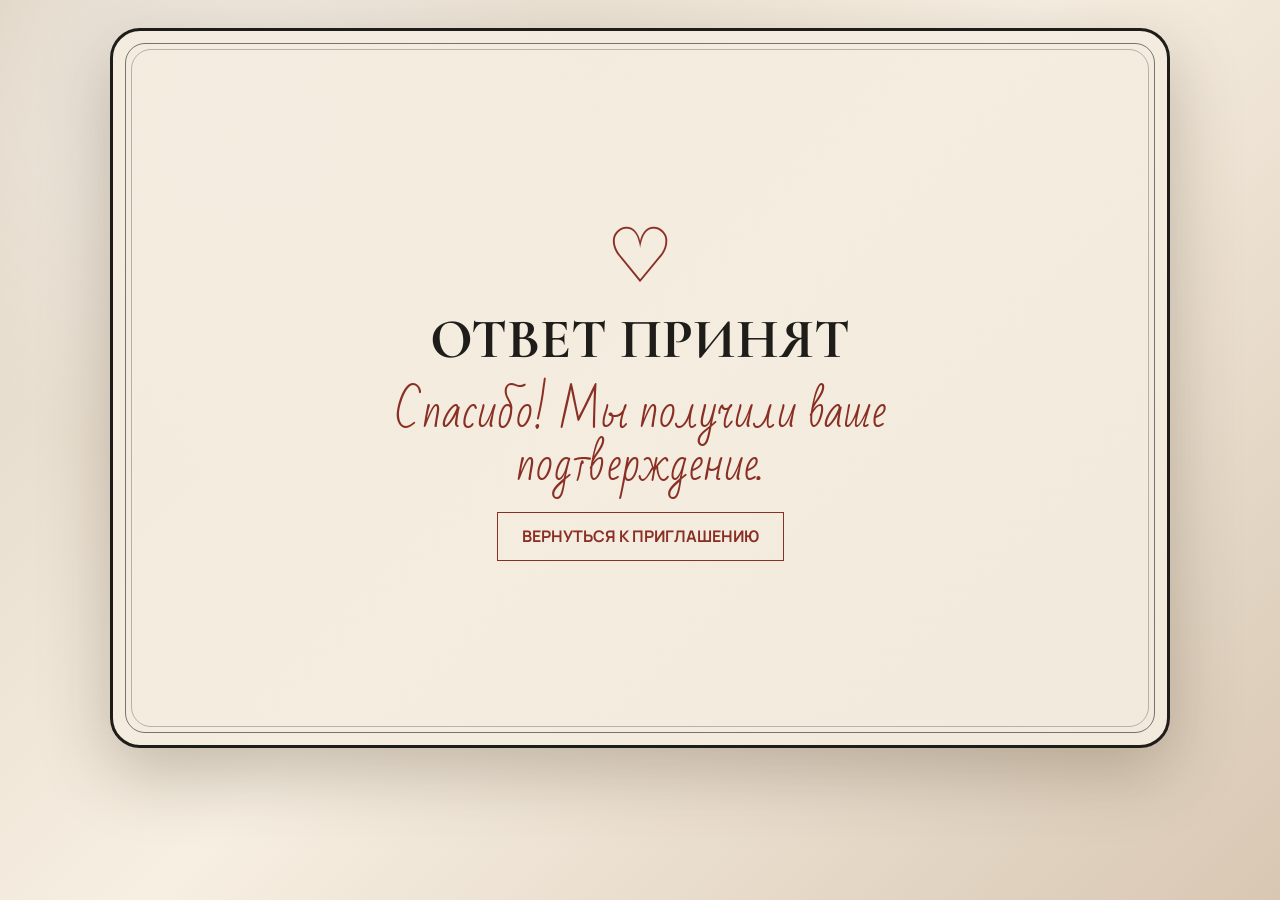
<file: success.html>
<!doctype html>
<html lang="ru">
<head>
  <meta charset="UTF-8">
  <meta name="viewport" content="width=device-width, initial-scale=1.0">
  <meta name="theme-color" content="#8a2f24">
  <title>Ответ принят — Дмитрий & Яна</title>
  <link rel="preconnect" href="https://fonts.googleapis.com">
  <link rel="preconnect" href="https://fonts.gstatic.com" crossorigin>
  <link href="https://fonts.googleapis.com/css2?family=Bad+Script&family=Cormorant+Garamond:wght@500;600;700&family=Manrope:wght@400;500;600&display=swap" rel="stylesheet">
  <link rel="stylesheet" href="styles.css">
</head>
<body>
  <main class="medical-card success-card">
    <section class="success-message">
      <span aria-hidden="true">♡</span>
      <p class="document-title">Ответ принят</p>
      <p class="script-value">Спасибо! Мы получили ваше подтверждение.</p>
      <a class="button button--outline" href="/">Вернуться к приглашению</a>
    </section>
  </main>
</body>
</html>
</file>
<file: styles.css>
:root {
  --paper: #f3ecdf;
  --paper-deep: #e4d8c7;
  --ink: #1f1d1a;
  --muted: #63594f;
  --line: rgba(31, 29, 26, 0.58);
  --fine-line: rgba(31, 29, 26, 0.28);
  --red: #8a2f24;
  --red-dark: #6f231b;
  --white: #fffaf0;
}

* { box-sizing: border-box; }

html { scroll-behavior: smooth; }

body {
  min-height: 100vh;
  margin: 0;
  padding: 28px;
  color: var(--ink);
  background:
    radial-gradient(circle at 18% 12%, rgba(255, 255, 255, 0.5), transparent 28%),
    linear-gradient(135deg, #ded2c1, #f7efe2 48%, #d8c7b3);
  font-family: "Manrope", Arial, sans-serif;
  font-size: 16px;
  line-height: 1.55;
}

button,
input,
select,
textarea { font: inherit; }

a { color: inherit; }

.medical-card {
  position: relative;
  width: min(100%, 1060px);
  margin: 0 auto;
  padding: 28px;
  overflow: hidden;
  background:
    linear-gradient(rgba(243, 236, 223, 0.92), rgba(243, 236, 223, 0.92)),
    repeating-linear-gradient(0deg, transparent 0 31px, rgba(31, 29, 26, 0.035) 32px),
    repeating-linear-gradient(90deg, transparent 0 31px, rgba(31, 29, 26, 0.03) 32px);
  border: 3px solid var(--ink);
  border-radius: 30px;
  box-shadow: 0 24px 70px rgba(63, 45, 25, 0.28);
}

.medical-card::before,
.medical-card::after {
  position: absolute;
  inset: 12px;
  content: "";
  pointer-events: none;
  border: 1px solid var(--line);
  border-radius: 20px;
}

.medical-card::after {
  inset: 18px;
  border-color: var(--fine-line);
}

.card-header,
.hero-record,
.record-table,
.meeting-section,
.photo-strip,
.recommendations,
.rsvp-section,
.card-footer {
  position: relative;
  z-index: 1;
}

.card-header {
  display: grid;
  grid-template-columns: 120px 1fr minmax(260px, 310px);
  gap: 28px;
  align-items: center;
  padding: 8px 18px 22px;
  border-bottom: 2px solid var(--line);
}

.medical-sign {
  display: grid;
  place-items: center;
  color: var(--ink);
  line-height: 1;
}

.medical-sign .wing {
  font-family: "Cormorant Garamond", serif;
  font-size: 64px;
  transform: translateY(16px) rotate(180deg);
}

.medical-sign .rod {
  font-size: 72px;
}

.document-title {
  margin: 0;
  font-family: "Cormorant Garamond", Georgia, serif;
  font-size: clamp(34px, 5vw, 56px);
  font-weight: 700;
  letter-spacing: 0;
  line-height: 1;
  text-transform: uppercase;
}

.document-subtitle {
  margin: 6px 0 0;
  font-family: "Cormorant Garamond", Georgia, serif;
  font-size: 25px;
  text-transform: uppercase;
}

.card-meta {
  display: grid;
  position: relative;
  min-height: 150px;
  padding-left: 24px;
  align-content: center;
  gap: 18px;
  border-left: 2px solid var(--line);
}

.card-meta label {
  display: grid;
  grid-template-columns: auto 1fr;
  gap: 12px;
  align-items: end;
  font-family: "Cormorant Garamond", Georgia, serif;
  font-size: 22px;
}

.card-meta label span {
  height: 1px;
  background: var(--line);
  transform: translateY(-7px);
}

.card-meta strong {
  color: var(--red);
  font-family: "Bad Script", cursive;
  font-size: 38px;
  font-weight: 400;
  line-height: 1;
}

.heart-icon {
  position: absolute;
  right: 4px;
  top: 34px;
  color: var(--red);
  font-size: 58px;
  line-height: 1;
}

.hero-record {
  display: grid;
  grid-template-columns: 1.15fr 0.85fr;
  gap: 30px;
  align-items: center;
  padding: 34px 18px 28px;
  border-bottom: 2px solid var(--line);
}

.patient-names {
  text-align: center;
}

h1,
h2,
p,
figure { margin: 0; }

h1 {
  display: grid;
  grid-template-columns: 1fr auto 1fr;
  gap: 16px;
  align-items: center;
  font-family: "Cormorant Garamond", Georgia, serif;
  font-size: clamp(46px, 7vw, 78px);
  font-weight: 700;
  letter-spacing: 0;
  line-height: 1;
  text-transform: uppercase;
}

h1 span { grid-column: 3; }

.pulse-line {
  display: grid;
  grid-template-columns: 1fr auto 1fr;
  gap: 16px;
  align-items: center;
  width: min(100%, 440px);
  margin: 12px auto 10px;
  color: var(--red);
}

.pulse-line i {
  height: 2px;
  background:
    linear-gradient(90deg, transparent 0 25%, var(--red) 25% 54%, transparent 54% 58%, var(--red) 58%);
}

.pulse-line b {
  font-size: 80px;
  font-weight: 400;
  line-height: 0.8;
}

.patient-names p,
.script-value {
  color: var(--red);
  font-family: "Bad Script", cursive;
  font-size: clamp(30px, 5vw, 44px);
  line-height: 1.2;
}

.main-photo {
  padding: 12px;
  background: rgba(255, 250, 240, 0.74);
  border: 1px solid var(--fine-line);
  box-shadow: 0 12px 28px rgba(44, 30, 16, 0.16);
  transform: rotate(1deg);
}

.main-photo img,
.photo-strip img,
.campus-photo img {
  display: block;
  width: 100%;
  height: 100%;
  object-fit: cover;
}

.main-photo img {
  aspect-ratio: 4 / 5;
  object-position: 48% 42%;
  filter: saturate(0.72) contrast(1.02);
}

.record-table {
  border-bottom: 2px solid var(--line);
}

.record-row {
  display: grid;
  grid-template-columns: 260px 1fr 300px;
  min-height: 72px;
  border-bottom: 1px solid var(--line);
}

.record-row:last-child { border-bottom: 0; }

.record-label,
.record-value,
.record-code {
  display: flex;
  align-items: center;
  padding: 14px 18px;
}

.record-label {
  gap: 14px;
  font-family: "Cormorant Garamond", Georgia, serif;
  font-size: 22px;
  font-weight: 600;
  text-transform: uppercase;
}

.record-label span {
  display: grid;
  width: 42px;
  height: 42px;
  place-items: center;
  border: 2px solid var(--ink);
  border-radius: 6px;
  font-family: "Manrope", Arial, sans-serif;
  font-size: 20px;
}

.record-value {
  min-width: 0;
  border-left: 1px solid var(--line);
}

.record-value b {
  margin-left: 22px;
  font-family: Georgia, serif;
  font-weight: 400;
}

.record-code {
  justify-content: space-between;
  border-left: 1px solid var(--line);
  font-family: "Cormorant Garamond", Georgia, serif;
  font-size: 20px;
  text-transform: uppercase;
}

.record-code strong {
  color: var(--ink);
  font-family: "Bad Script", cursive;
  font-size: 34px;
  font-weight: 400;
  text-transform: none;
}

.accent {
  color: var(--red);
  font-family: "Bad Script", cursive;
  font-size: 40px;
  line-height: 1;
}

.place {
  display: grid;
  align-content: center;
  gap: 4px;
}

.place strong,
.place span {
  color: var(--red);
  font-family: "Bad Script", cursive;
  font-size: clamp(28px, 4vw, 38px);
  font-weight: 400;
  line-height: 1.1;
}

.place a {
  width: fit-content;
  margin-top: 6px;
  color: var(--red);
  font-size: 14px;
  font-weight: 700;
  text-transform: uppercase;
}

.meeting-section,
.recommendations,
.rsvp-section {
  padding: 28px 18px;
  border-bottom: 2px solid var(--line);
}

.section-title {
  display: flex;
  gap: 18px;
  align-items: center;
  margin-bottom: 18px;
}

.section-title span {
  display: grid;
  width: 46px;
  height: 46px;
  flex: 0 0 auto;
  place-items: center;
  color: var(--red);
  border: 2px solid var(--ink);
  border-radius: 8px;
  font-size: 28px;
}

h2 {
  font-family: "Cormorant Garamond", Georgia, serif;
  font-size: clamp(25px, 4vw, 35px);
  font-weight: 700;
  text-transform: uppercase;
}

.meeting-grid {
  display: grid;
  grid-template-columns: 0.95fr 1.05fr;
  gap: 30px;
  align-items: center;
}

.campus-photo {
  padding: 10px;
  background: rgba(255, 250, 240, 0.78);
  border: 1px solid var(--fine-line);
  transform: rotate(-1deg);
}

.campus-photo img {
  aspect-ratio: 16 / 10;
  filter: sepia(0.18) saturate(0.86);
}

.campus-photo figcaption {
  margin-top: 7px;
  color: var(--red);
  font-family: "Bad Script", cursive;
  font-size: 28px;
  text-align: center;
}

.meeting-copy p:last-child {
  margin-top: 10px;
  color: var(--muted);
  font-size: 18px;
}

.photo-strip {
  display: grid;
  grid-template-columns: repeat(4, 1fr);
  gap: 16px;
  padding: 28px 18px;
  border-bottom: 2px solid var(--line);
}

.photo-strip figure {
  padding: 8px;
  background: rgba(255, 250, 240, 0.76);
  border: 1px solid var(--fine-line);
  box-shadow: 0 8px 22px rgba(44, 30, 16, 0.13);
}

.photo-strip figure:nth-child(odd) { transform: rotate(-1.5deg); }
.photo-strip figure:nth-child(even) { transform: rotate(1.5deg); }

.photo-strip img {
  aspect-ratio: 4 / 5;
  object-position: center 35%;
}

.recommendations {
  display: grid;
  grid-template-columns: 1fr 1.1fr 1fr;
  gap: 24px;
  align-items: end;
}

.recommendations h2 {
  font-size: 24px;
}

.recommendations small {
  color: var(--red);
}

.side-effects {
  color: var(--red);
  text-transform: uppercase;
}

.side-effects p {
  color: var(--ink);
  font-family: "Cormorant Garamond", Georgia, serif;
  font-size: 18px;
  font-weight: 700;
}

.forecast {
  padding: 22px;
  border: 1px solid var(--line);
  text-align: center;
}

.forecast p {
  font-family: "Cormorant Garamond", Georgia, serif;
  font-size: 22px;
  text-transform: uppercase;
}

.forecast span {
  display: block;
  margin-top: 10px;
  font-family: "Bad Script", cursive;
  font-size: 25px;
  line-height: 1.2;
}

.rsvp-form {
  display: grid;
  gap: 18px;
  max-width: 760px;
  margin-left: 72px;
}

.hidden-field {
  display: none;
}

.rsvp-form__hint {
  color: var(--muted);
  font-size: 14px;
}

.rsvp-form > label,
.rsvp-form legend {
  font-size: 13px;
  font-weight: 700;
  text-transform: uppercase;
}

.rsvp-form input[type="text"],
.rsvp-form select,
.rsvp-form textarea {
  width: 100%;
  margin-top: 8px;
  padding: 13px 14px;
  color: var(--ink);
  background: rgba(255, 250, 240, 0.52);
  border: 0;
  border-bottom: 1px solid var(--line);
  border-radius: 0;
  outline: none;
}

.rsvp-form input:focus,
.rsvp-form select:focus,
.rsvp-form textarea:focus {
  border-color: var(--red);
  box-shadow: 0 2px 0 rgba(138, 47, 36, 0.18);
}

.rsvp-form fieldset {
  display: grid;
  grid-template-columns: 1fr 1fr;
  gap: 12px;
  margin: 0;
  padding: 0;
  border: 0;
}

.rsvp-form legend {
  grid-column: 1 / -1;
}

.radio {
  cursor: pointer;
}

.radio input {
  position: absolute;
  opacity: 0;
}

.radio span {
  display: grid;
  min-height: 48px;
  padding: 10px 12px;
  place-items: center;
  border: 1px solid var(--line);
  background: rgba(255, 250, 240, 0.32);
  font-size: 13px;
  text-align: center;
}

.radio input:checked + span {
  color: var(--white);
  background: var(--red);
  border-color: var(--red);
}

.button {
  display: inline-flex;
  min-height: 48px;
  padding: 11px 24px;
  align-items: center;
  justify-content: center;
  color: var(--white);
  background: var(--red);
  border: 1px solid var(--red);
  border-radius: 0;
  cursor: pointer;
  font-weight: 700;
  text-decoration: none;
  text-transform: uppercase;
  transition: transform 180ms ease, background-color 180ms ease;
}

.button:hover {
  background: var(--red-dark);
  transform: translateY(-2px);
}

.button--outline {
  color: var(--red);
  background: transparent;
}

.form-message {
  margin: 0;
  padding: 14px;
  color: var(--red);
  background: rgba(138, 47, 36, 0.08);
  text-align: center;
}

.response-card {
  display: grid;
  gap: 12px;
  padding: 18px;
  background: rgba(255, 250, 240, 0.46);
  border: 1px solid var(--line);
}

.response-card p {
  color: var(--red);
  font-weight: 700;
  text-align: center;
  text-transform: uppercase;
}

.response-card textarea { resize: vertical; }
.response-card[hidden] { display: none; }

.card-footer {
  display: grid;
  grid-template-columns: 1fr auto 210px;
  gap: 24px;
  align-items: center;
  padding: 28px 18px 6px;
}

.signature {
  display: flex;
  gap: 14px;
  align-items: end;
}

.signature span {
  font-family: "Cormorant Garamond", Georgia, serif;
  font-size: 22px;
  text-transform: uppercase;
}

.signature strong {
  min-width: 250px;
  padding-left: 18px;
  color: var(--red);
  border-bottom: 1px solid var(--line);
  font-family: "Bad Script", cursive;
  font-size: 28px;
  font-weight: 400;
  line-height: 1.1;
}

.stamp {
  display: grid;
  width: 168px;
  height: 168px;
  place-items: center;
  justify-self: end;
  color: var(--red);
  border: 7px double var(--red);
  border-radius: 50%;
  font-family: "Cormorant Garamond", Georgia, serif;
  font-size: 15px;
  font-weight: 700;
  line-height: 1.25;
  text-align: center;
  text-transform: uppercase;
  transform: rotate(-9deg);
}

.sister-credit {
  position: relative;
  z-index: 1;
  display: flex;
  width: fit-content;
  max-width: 100%;
  margin: 16px auto 0;
  align-items: center;
  justify-content: center;
  gap: 8px;
  color: rgba(31, 29, 26, 0.58);
  font-size: 10px;
  line-height: 1.35;
  text-align: center;
}

.sister-credit img {
  width: 28px;
  height: 28px;
  object-fit: contain;
  opacity: 0.82;
}

.sister-credit a {
  color: var(--red);
  text-decoration: none;
}

.success-card {
  display: grid;
  min-height: min(720px, calc(100vh - 56px));
  place-items: center;
}

.success-message {
  position: relative;
  z-index: 1;
  display: grid;
  max-width: 720px;
  justify-items: center;
  gap: 20px;
  padding: 72px 24px;
  text-align: center;
}

.success-message > span {
  color: var(--red);
  font-size: 76px;
  line-height: 1;
}

@media (max-width: 860px) {
  body {
    padding: 12px;
    font-size: 15px;
  }

  .medical-card {
    padding: 16px;
    border-radius: 22px;
  }

  .card-header,
  .hero-record,
  .meeting-grid,
  .recommendations,
  .card-footer {
    grid-template-columns: 1fr;
  }

  .card-header {
    gap: 14px;
    text-align: center;
  }

  .medical-sign {
    display: none;
  }

  .card-meta {
    min-height: auto;
    padding: 14px 0 0;
    border-top: 1px solid var(--line);
    border-left: 0;
  }

  .heart-icon {
    top: 8px;
    right: 8px;
    font-size: 48px;
  }

  h1 {
    grid-template-columns: 1fr;
    gap: 6px;
  }

  h1 span {
    grid-column: auto;
  }

  .hero-record {
    padding-right: 4px;
    padding-left: 4px;
  }

  .record-row {
    grid-template-columns: 1fr;
  }

  .record-label,
  .record-value,
  .record-code {
    border-left: 0;
  }

  .record-value,
  .record-code {
    padding-top: 0;
  }

  .rsvp-form {
    margin-left: 0;
  }

  .photo-strip {
    grid-template-columns: 1fr 1fr;
    gap: 10px;
  }

  .rsvp-form fieldset {
    grid-template-columns: 1fr;
  }

  .card-footer {
    text-align: center;
  }

  .signature {
    justify-content: center;
  }

  .signature strong {
    min-width: 0;
  }

  .stamp {
    justify-self: center;
  }

  .sister-credit {
    flex-direction: column;
    gap: 5px;
  }
}

@media (max-width: 520px) {
  .medical-card::before,
  .medical-card::after {
    display: none;
  }

  .medical-card {
    padding: 10px;
  }

  .document-title {
    font-size: 34px;
  }

  .document-subtitle,
  .record-label,
  h2 {
    font-size: 20px;
  }

  .patient-names p,
  .script-value {
    font-size: 30px;
  }

  .accent {
    font-size: 36px;
  }

  .place strong,
  .place span {
    font-size: 29px;
  }

  .photo-strip {
    grid-template-columns: 1fr;
  }

  .stamp {
    width: 142px;
    height: 142px;
    font-size: 13px;
  }
}

@media (prefers-reduced-motion: reduce) {
  html { scroll-behavior: auto; }
  .button { transition: none; }
}
</file>
